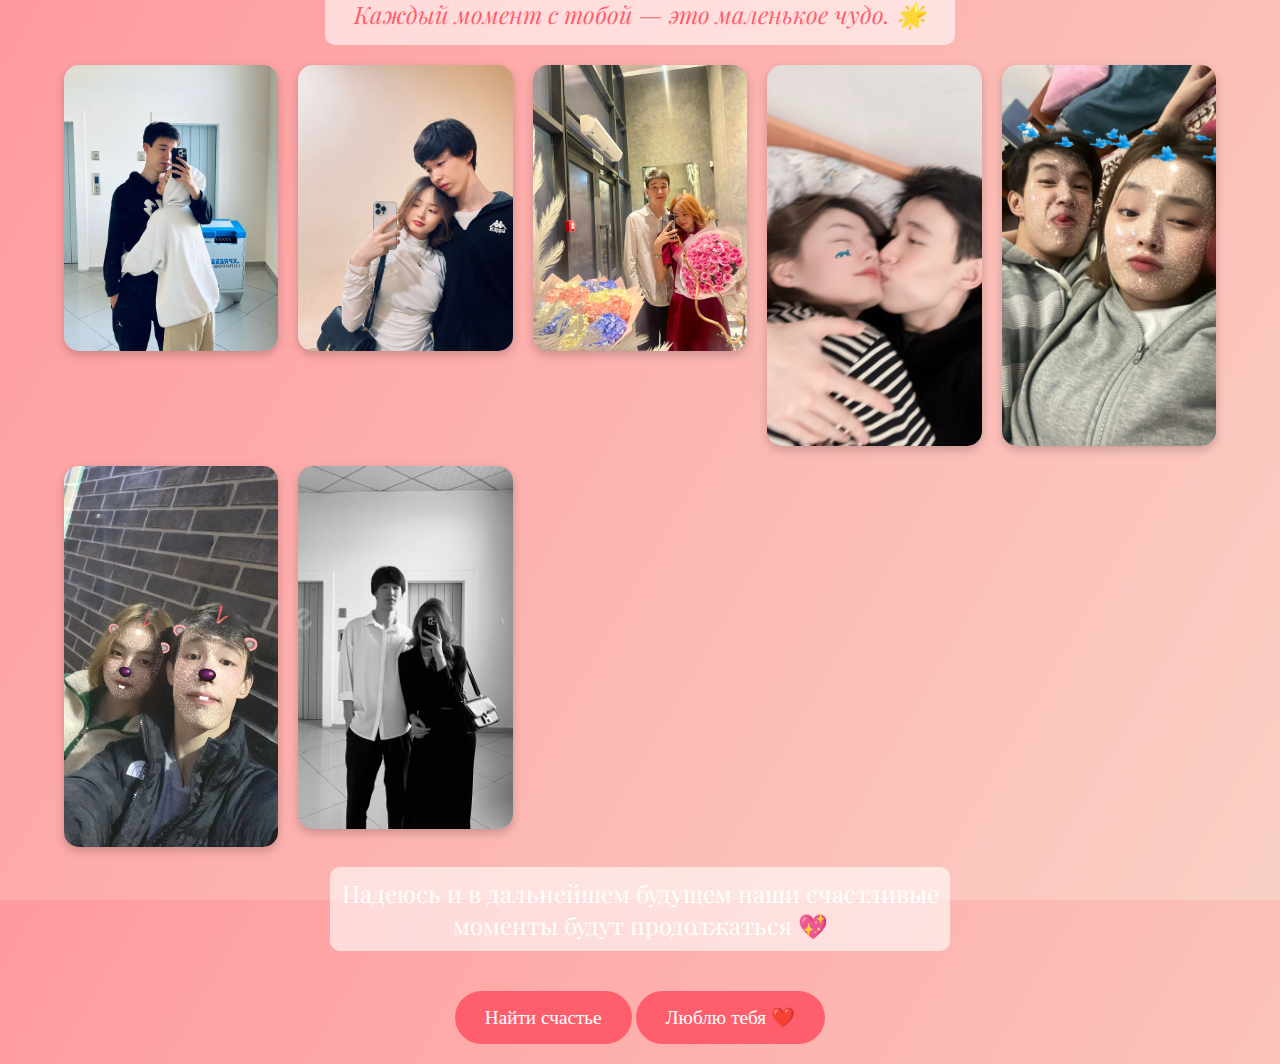
<file: index.html>
<!DOCTYPE html>
<html lang="ru">
<head>
    <meta charset="UTF-8">
    <meta name="viewport" content="width=device-width, initial-scale=1.0">
    <title>Наши счастливые моменты 💖</title>
    <link rel="stylesheet" href="styles.css">
</head>
<body>
    <div class="container">
        <h1 class="title">Наши особенные моменты 💕</h1>
 
        <!-- Милое романтичное сообщение -->
 <p class="sweet-message">Ты — моя любовь, моя радость, мое счастье! 💖 Каждый момент с тобой — это маленькое чудо. 🌟</p>
       
 <div class="photos-gallery">
            <!-- Все фото -->
            <img src="images/WhatsApp Image 2025-04-03 at 19.03.36 (2).jpeg" alt="Фото 1" class="photo">
            <img src="images/WhatsApp Image 2025-04-03 at 19.03.36 (3).jpeg" alt="Фото 2" class="photo">
            <img src="images/WhatsApp Image 2025-04-03 at 19.03.36.jpeg" alt="Фото 3" class="photo">
            <img src="images/WhatsApp Image 2025-04-03 at 19.03.37 (1).jpeg" alt="Фото 4" class="photo">
            <img src="images/WhatsApp Image 2025-04-03 at 19.03.37 (2).jpeg" alt="Фото 5" class="photo">
            <img src="images/WhatsApp Image 2025-04-03 at 19.03.37 (3).jpeg" alt="Фото 6" class="photo">
            <img src="images/WhatsApp Image 2025-04-03 at 19.03.37.jpeg" alt="Фото 7" class="photo">
        </div>

        <p class="final-text">Надеюсь и в дальнейшем будущем наши счастливые моменты будут продолжаться 💖</p>
   <!-- Кнопка "Найти счастье" -->
   <a href="happy.html" class="find-happiness-button">Найти счастье</a>
<!-- Кнопка "Люблю тебя" -->
<a href="love.html" class="love-button">Люблю тебя ❤️</a>
</div>
</body>
</html>
</file>
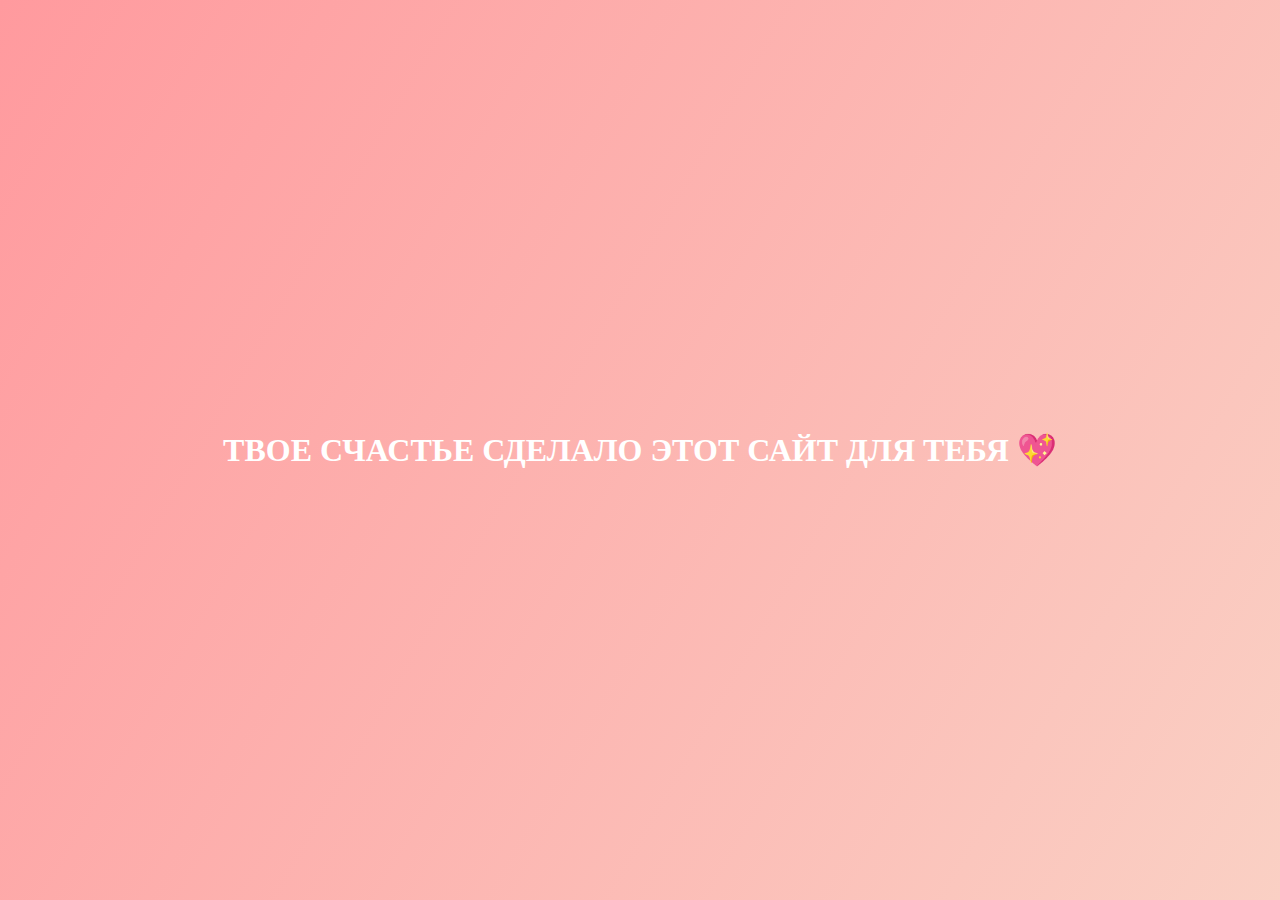
<file: happy.html>
<!DOCTYPE html>
<html lang="ru">
<head>
    <meta charset="UTF-8">
    <meta name="viewport" content="width=device-width, initial-scale=1.0">
    <title>Твое счастье</title>
    <link rel="stylesheet" href="styles.css">
</head>
<body class="happy-body">
    <div class="happy-container">
        <h1 class="happy-title">ТВОЕ СЧАСТЬЕ СДЕЛАЛО ЭТОТ САЙТ ДЛЯ ТЕБЯ 💖</h1>
    </div>
</body>
</html>
</file>
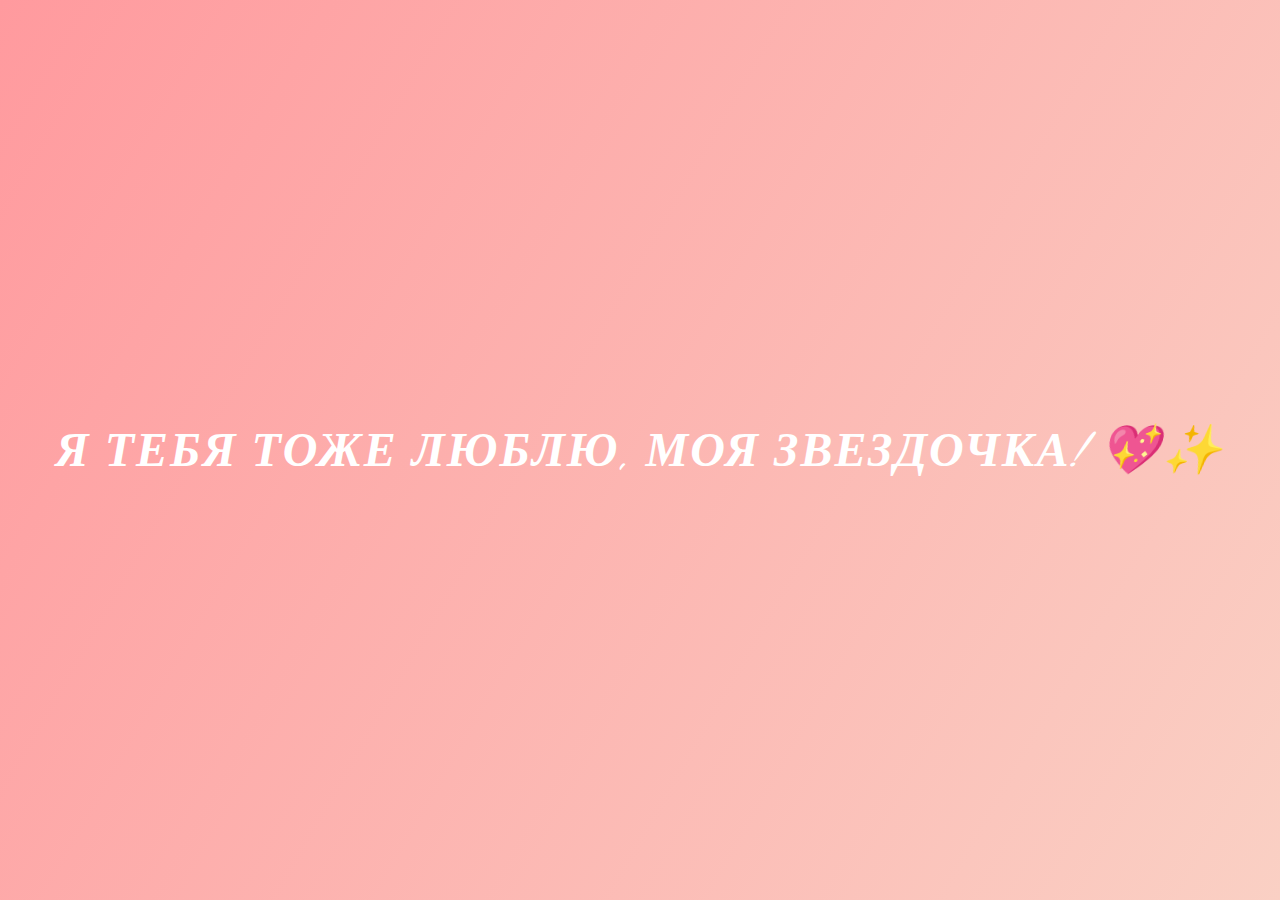
<file: love.html>
<!DOCTYPE html>
<html lang="ru">
<head>
    <meta charset="UTF-8">
    <meta name="viewport" content="width=device-width, initial-scale=1.0">
    <title>Я тебя люблю</title>
    <link rel="stylesheet" href="styles.css">
</head>
<body class="love-body">
    <div class="love-container">
        <h1 class="love-title">Я тебя тоже люблю, моя звездочка! 💖✨</h1>
    </div>
</body>
</html>
</file>
<file: styles.css>
@import url('https://fonts.googleapis.com/css2?family=Dancing+Script:wght@400;700&family=Playfair+Display:wght@400;700&display=swap');

body {
    background: linear-gradient(120deg, #ff9a9e, #fad0c4);
    font-family: 'Dancing Script', cursive;
    text-align: center;
    color: white;
    display: flex;
    justify-content: center;
    align-items: center;
    height: 100vh;
    margin: 0;
    flex-direction: column;
}

.container {
    max-width: 90%;
    padding: 20px;
}

.title {
    font-size: 2.5em;
    font-weight: 700;
    margin-bottom: 20px;
}

/* Милое сообщение */
.sweet-message {
    font-size: 1.5em;
    font-family: 'Playfair Display', serif;
    max-width: 600px;
    margin: 20px auto;
    padding: 15px;
    background-color: rgba(255, 255, 255, 0.6);
    border-radius: 10px;
    font-style: italic;
    color: #ff5f6d;
}

/* Галерея фото */
.photos-gallery {
    display: grid;
    grid-template-columns: repeat(auto-fill, minmax(200px, 1fr));
    gap: 20px;
    margin-bottom: 20px;
}

.photo {
    width: 100%;
    height: auto;
    border-radius: 15px;
    box-shadow: 0px 4px 10px rgba(0, 0, 0, 0.2);
}

/* Текст внизу */
.final-text {
    font-size: 1.5em;
    font-family: 'Playfair Display', serif;
    max-width: 600px;
    margin: 20px auto;
    padding: 10px;
    background-color: rgba(255, 255, 255, 0.6);
    border-radius: 10px;
    text-align: center;
}

/* Кнопка "Найти счастье" */
.find-happiness-button {
    display: inline-block;
    padding: 15px 30px;
    background-color: #ff5f6d;
    color: white;
    text-decoration: none;
    font-size: 1.2em;
    border-radius: 30px;
    margin-top: 20px;
    transition: background-color 0.3s;
}

.find-happiness-button:hover {
    background-color: #ffc371;
}

/* Кнопка "Люблю тебя" */
.love-button {
    display: inline-block;
    padding: 15px 30px;
    background-color: #ff5f6d;
    color: white;
    text-decoration: none;
    font-size: 1.2em;
    border-radius: 30px;
    margin-top: 20px;
    transition: background-color 0.3s;
}

.love-button:hover {
    background-color: #ffc371;
}

/* Для мобильных устройств */
@media (max-width: 600px) {
    .photo {
        width: 100%;
    }
}.love-body {
    background-color: #ff5f6d;  /* Розовый фон */
    color: white;
    font-family: 'Dancing Script', cursive;
    text-align: center;
    display: flex;
    justify-content: center;
    align-items: center;
    height: 100vh;
    margin: 0;
}

.love-container {
    text-align: center;
    padding: 20px;
}

.love-title {
    font-size: 3em;
    font-weight: bold;
    text-transform: uppercase;
    letter-spacing: 2px;
    font-style: italic;
}
</file>
